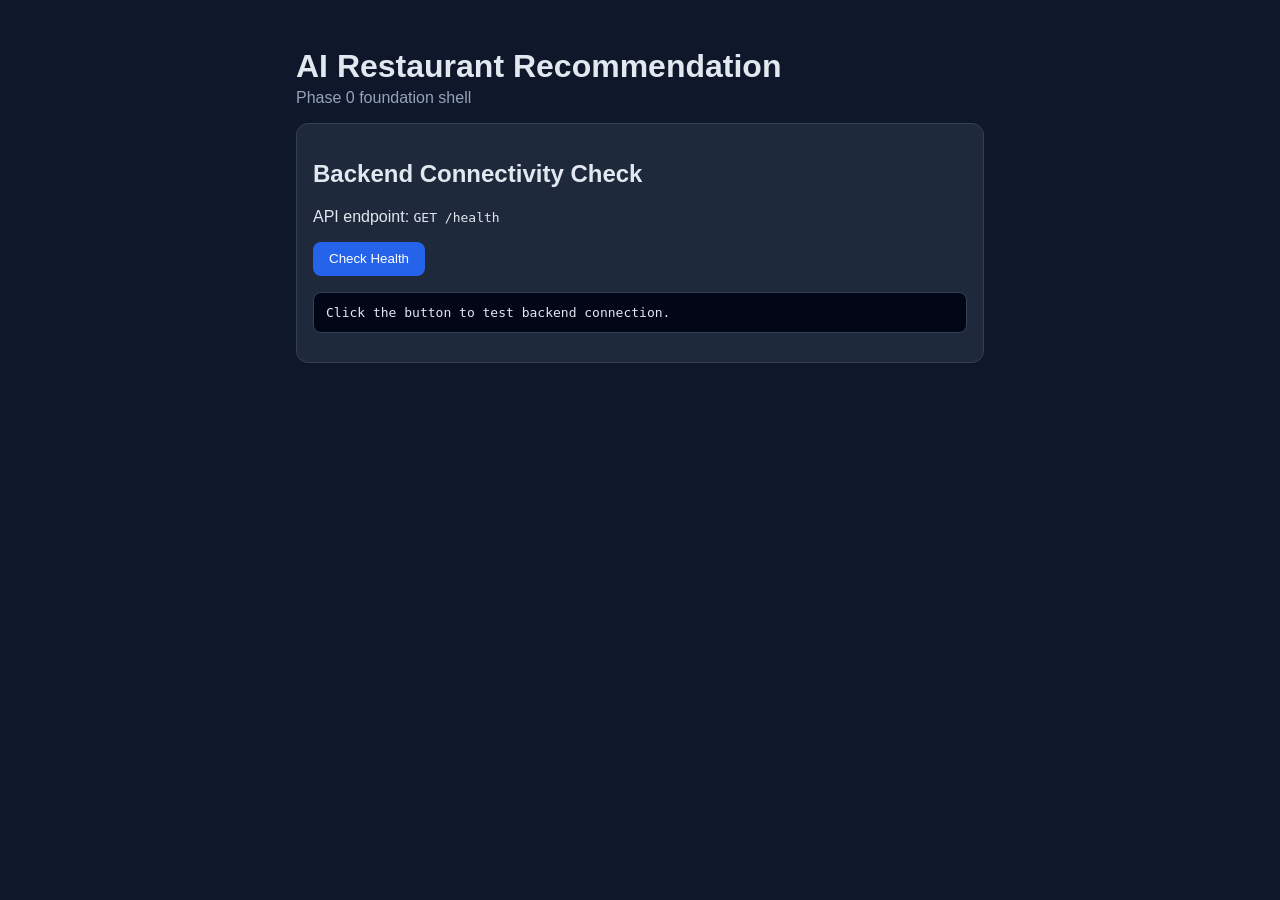
<file: frontend/index.html>
<!doctype html>
<html lang="en">
  <head>
    <meta charset="UTF-8" />
    <meta name="viewport" content="width=device-width, initial-scale=1.0" />
    <title>Restaurant Reco - Phase 0 Shell</title>
    <link rel="stylesheet" href="./styles.css" />
  </head>
  <body>
    <main class="container">
      <h1>AI Restaurant Recommendation</h1>
      <p class="subtitle">Phase 0 foundation shell</p>

      <section class="card">
        <h2>Backend Connectivity Check</h2>
        <p>API endpoint: <code>GET /health</code></p>
        <button id="check-health-btn">Check Health</button>
        <pre id="health-output">Click the button to test backend connection.</pre>
      </section>
    </main>

    <script src="./app.js"></script>
  </body>
</html>
</file>
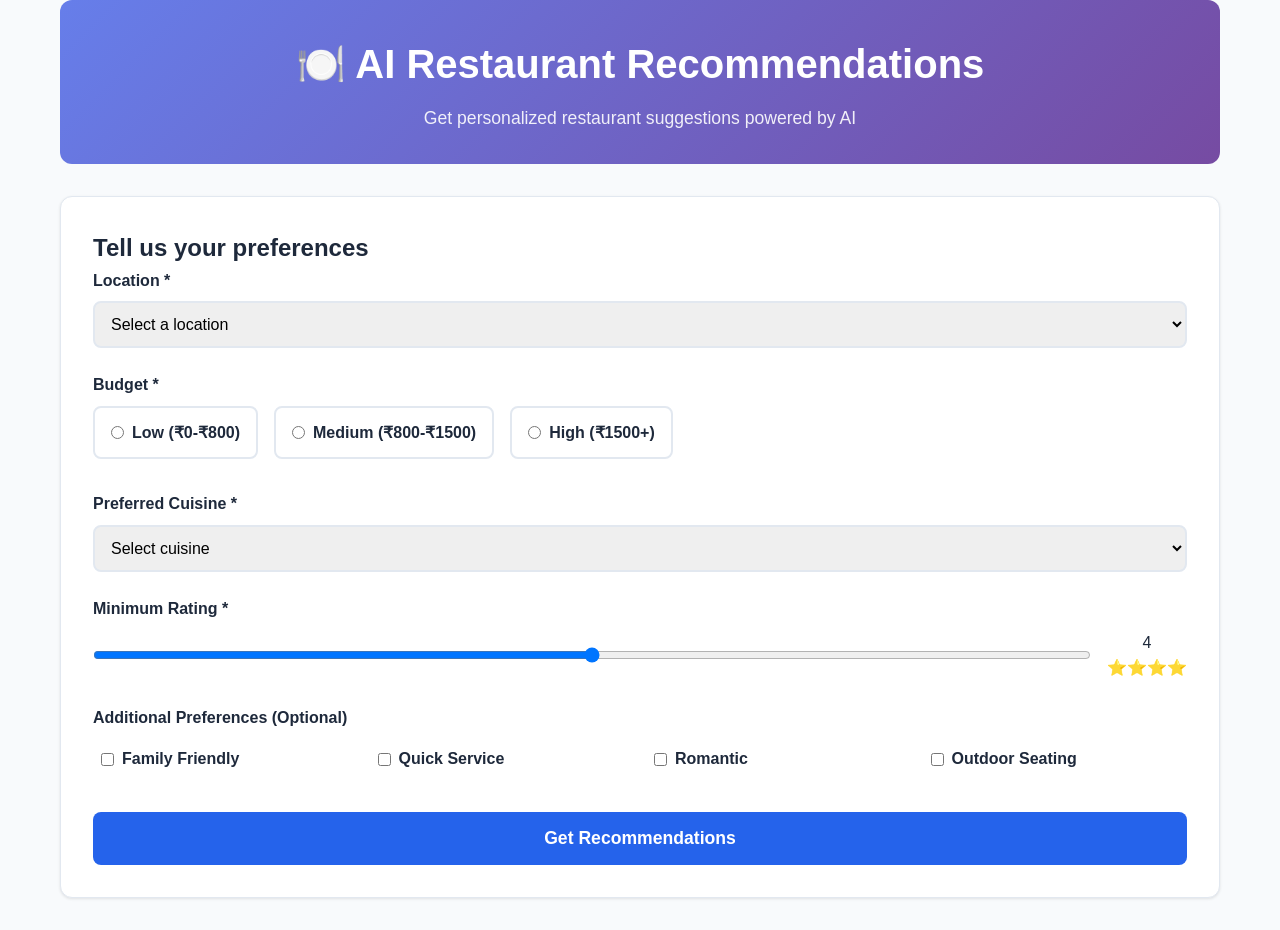
<file: phases/phase-5/frontend/index.html>
<!DOCTYPE html>
<html lang="en">
<head>
    <meta charset="UTF-8">
    <meta name="viewport" content="width=device-width, initial-scale=1.0">
    <title>AI Restaurant Recommendations - Phase 5</title>
    <link rel="stylesheet" href="./styles.css">
</head>
<body>
    <div class="container">
        <header class="header">
            <h1>🍽️ AI Restaurant Recommendations</h1>
            <p class="subtitle">Get personalized restaurant suggestions powered by AI</p>
        </header>

        <!-- Preference Form Section -->
        <section id="preference-section" class="preference-section">
            <div class="card">
                <h2>Tell us your preferences</h2>
                <form id="preference-form" class="preference-form">
                    <!-- Location Input -->
                    <div class="form-group">
                        <label for="location">Location *</label>
                        <select id="location" name="location" required>
                            <option value="">Select a location</option>
                            <option value="Bellandur">Bellandur</option>
                            <option value="Marathahalli">Marathahalli</option>
                            <option value="Sarjapur Road">Sarjapur Road</option>
                            <option value="HSR">HSR</option>
                            <option value="Koramangala">Koramangala</option>
                            <option value="Indiranagar">Indiranagar</option>
                        </select>
                    </div>

                    <!-- Budget Input -->
                    <div class="form-group">
                        <label for="budget">Budget *</label>
                        <div class="budget-options">
                            <label class="budget-option">
                                <input type="radio" name="budget" value="low" required>
                                <span class="budget-label">Low (₹0-₹800)</span>
                            </label>
                            <label class="budget-option">
                                <input type="radio" name="budget" value="medium" required>
                                <span class="budget-label">Medium (₹800-₹1500)</span>
                            </label>
                            <label class="budget-option">
                                <input type="radio" name="budget" value="high" required>
                                <span class="budget-label">High (₹1500+)</span>
                            </label>
                        </div>
                    </div>

                    <!-- Cuisine Input -->
                    <div class="form-group">
                        <label for="cuisine">Preferred Cuisine *</label>
                        <select id="cuisine" name="cuisine" required>
                            <option value="">Select cuisine</option>
                            <option value="North Indian">North Indian</option>
                            <option value="South Indian">South Indian</option>
                            <option value="Chinese">Chinese</option>
                            <option value="Italian">Italian</option>
                            <option value="Continental">Continental</option>
                            <option value="Biryani">Biryani</option>
                            <option value="Fast Food">Fast Food</option>
                            <option value="Mughlai">Mughlai</option>
                            <option value="European">European</option>
                        </select>
                    </div>

                    <!-- Rating Input -->
                    <div class="form-group">
                        <label for="min-rating">Minimum Rating *</label>
                        <div class="rating-slider">
                            <input type="range" id="min-rating" name="min_rating" min="3.0" max="5.0" step="0.1" value="4.0" required>
                            <div class="rating-display">
                                <span id="rating-value">4.0</span>
                                <div class="rating-stars" id="rating-stars">
                                    ⭐⭐⭐⭐
                                </div>
                            </div>
                        </div>
                    </div>

                    <!-- Additional Preferences -->
                    <div class="form-group">
                        <label for="additional-preferences">Additional Preferences (Optional)</label>
                        <div class="checkbox-group">
                            <label class="checkbox-option">
                                <input type="checkbox" name="additional_preferences" value="family-friendly">
                                <span>Family Friendly</span>
                            </label>
                            <label class="checkbox-option">
                                <input type="checkbox" name="additional_preferences" value="quick-service">
                                <span>Quick Service</span>
                            </label>
                            <label class="checkbox-option">
                                <input type="checkbox" name="additional_preferences" value="romantic">
                                <span>Romantic</span>
                            </label>
                            <label class="checkbox-option">
                                <input type="checkbox" name="additional_preferences" value="outdoor-seating">
                                <span>Outdoor Seating</span>
                            </label>
                        </div>
                    </div>

                    <!-- Submit Button -->
                    <button type="submit" class="submit-btn" id="get-recommendations">
                        Get Recommendations
                    </button>
                </form>
            </div>
        </section>

        <!-- Loading Section -->
        <section id="loading-section" class="loading-section hidden">
            <div class="loading-card">
                <div class="spinner"></div>
                <h2>Finding perfect restaurants for you...</h2>
                <p>Our AI is analyzing your preferences and searching for the best matches</p>
                <div class="loading-progress">
                    <div class="progress-bar">
                        <div class="progress-fill" id="progress-fill"></div>
                    </div>
                    <span id="progress-text">Analyzing preferences...</span>
                </div>
            </div>
        </section>

        <!-- Results Section -->
        <section id="results-section" class="results-section hidden">
            <div class="results-header">
                <h2>Your Personalized Recommendations</h2>
                <p class="results-summary" id="results-summary"></p>
                <div class="action-buttons">
                    <button class="secondary-btn" id="refine-search">Refine Search</button>
                    <button class="secondary-btn" id="regenerate">Regenerate</button>
                </div>
            </div>
            
            <div class="recommendations-grid" id="recommendations-grid">
                <!-- Recommendation cards will be inserted here -->
            </div>
        </section>

        <!-- Error Section -->
        <section id="error-section" class="error-section hidden">
            <div class="error-card">
                <div class="error-icon">⚠️</div>
                <h2>Something went wrong</h2>
                <p id="error-message">We couldn't get your recommendations. Please try again.</p>
                <button class="primary-btn" id="retry-btn">Try Again</button>
            </div>
        </section>
    </div>

    <script src="./app.js?v=2"></script>
</body>
</html>
</file>
<file: frontend/styles.css>
* {
  box-sizing: border-box;
}

body {
  margin: 0;
  font-family: Arial, sans-serif;
  background: #0f172a;
  color: #e2e8f0;
}

.container {
  max-width: 720px;
  margin: 3rem auto;
  padding: 0 1rem;
}

h1 {
  margin-bottom: 0.25rem;
}

.subtitle {
  margin-top: 0;
  color: #94a3b8;
}

.card {
  background: #1e293b;
  border: 1px solid #334155;
  border-radius: 0.75rem;
  padding: 1rem;
}

button {
  background: #2563eb;
  color: #ffffff;
  border: 0;
  border-radius: 0.5rem;
  padding: 0.6rem 1rem;
  cursor: pointer;
}

button:hover {
  background: #1d4ed8;
}

pre {
  margin-top: 1rem;
  padding: 0.75rem;
  border-radius: 0.5rem;
  background: #020617;
  border: 1px solid #334155;
  white-space: pre-wrap;
  word-break: break-word;
}
</file>
<file: phases/phase-5/frontend/styles.css>
/* Phase 5 Restaurant Recommendation UI Styles */

:root {
    --primary-color: #2563eb;
    --primary-hover: #1d4ed8;
    --secondary-color: #64748b;
    --success-color: #10b981;
    --error-color: #ef4444;
    --warning-color: #f59e0b;
    --background: #f8fafc;
    --card-bg: #ffffff;
    --text-primary: #1e293b;
    --text-secondary: #64748b;
    --border-color: #e2e8f0;
    --shadow: 0 1px 3px 0 rgb(0 0 0 / 0.1);
    --shadow-lg: 0 10px 15px -3px rgb(0 0 0 / 0.1);
}

* {
    margin: 0;
    padding: 0;
    box-sizing: border-box;
}

body {
    font-family: -apple-system, BlinkMacSystemFont, 'Segoe UI', Roboto, sans-serif;
    background: var(--background);
    color: var(--text-primary);
    line-height: 1.6;
}

.container {
    max-width: 1200px;
    margin: 0 auto;
    padding: 0 20px;
}

/* Header */
.header {
    text-align: center;
    padding: 2rem 0;
    background: linear-gradient(135deg, #667eea 0%, #764ba2 100%);
    color: white;
    margin-bottom: 2rem;
    border-radius: 12px;
}

.header h1 {
    font-size: 2.5rem;
    margin-bottom: 0.5rem;
    font-weight: 700;
}

.header .subtitle {
    font-size: 1.1rem;
    opacity: 0.9;
}

/* Cards */
.card {
    background: var(--card-bg);
    border-radius: 12px;
    padding: 2rem;
    box-shadow: var(--shadow);
    border: 1px solid var(--border-color);
    margin-bottom: 2rem;
}

/* Form Styles */
.preference-form {
    display: grid;
    gap: 1.5rem;
}

.form-group {
    display: flex;
    flex-direction: column;
}

.form-group label {
    font-weight: 600;
    margin-bottom: 0.5rem;
    color: var(--text-primary);
}

.form-group input,
.form-group select {
    padding: 0.75rem;
    border: 2px solid var(--border-color);
    border-radius: 8px;
    font-size: 1rem;
    transition: border-color 0.2s;
}

.form-group input:focus,
.form-group select:focus {
    outline: none;
    border-color: var(--primary-color);
}

/* Budget Options */
.budget-options {
    display: flex;
    gap: 1rem;
    flex-wrap: wrap;
}

.budget-option {
    display: flex;
    align-items: center;
    cursor: pointer;
    padding: 0.75rem 1rem;
    border: 2px solid var(--border-color);
    border-radius: 8px;
    transition: all 0.2s;
}

.budget-option input[type="radio"] {
    margin-right: 0.5rem;
}

.budget-option:hover {
    border-color: var(--primary-color);
}

.budget-option:has(input:checked) {
    background: var(--primary-color);
    color: white;
    border-color: var(--primary-color);
}

/* Checkbox Group */
.checkbox-group {
    display: grid;
    grid-template-columns: repeat(auto-fit, minmax(150px, 1fr));
    gap: 0.75rem;
}

.checkbox-option {
    display: flex;
    align-items: center;
    cursor: pointer;
    padding: 0.5rem;
}

.checkbox-option input[type="checkbox"] {
    margin-right: 0.5rem;
}

/* Rating Slider */
.rating-slider {
    display: flex;
    align-items: center;
    gap: 1rem;
}

.rating-slider input[type="range"] {
    flex: 1;
    height: 6px;
    background: var(--border-color);
    border-radius: 3px;
    outline: none;
}

.rating-slider input[type="range"]::-webkit-slider-thumb {
    appearance: none;
    width: 20px;
    height: 20px;
    background: var(--primary-color);
    border-radius: 50%;
    cursor: pointer;
}

.rating-display {
    display: flex;
    flex-direction: column;
    align-items: center;
    min-width: 80px;
}

.rating-value {
    font-weight: 600;
    font-size: 1.2rem;
}

.rating-stars {
    color: var(--warning-color);
    font-size: 1rem;
}

/* Buttons */
.submit-btn,
.primary-btn {
    background: var(--primary-color);
    color: white;
    border: none;
    padding: 1rem 2rem;
    border-radius: 8px;
    font-size: 1.1rem;
    font-weight: 600;
    cursor: pointer;
    transition: background-color 0.2s;
}

.submit-btn:hover,
.primary-btn:hover {
    background: var(--primary-hover);
}

.secondary-btn {
    background: transparent;
    color: var(--primary-color);
    border: 2px solid var(--primary-color);
    padding: 0.5rem 1rem;
    border-radius: 6px;
    font-weight: 600;
    cursor: pointer;
    transition: all 0.2s;
}

.secondary-btn:hover {
    background: var(--primary-color);
    color: white;
}

/* Loading Section */
.loading-section {
    text-align: center;
}

.loading-card {
    background: var(--card-bg);
    border-radius: 12px;
    padding: 3rem;
    box-shadow: var(--shadow-lg);
    border: 1px solid var(--border-color);
}

.spinner {
    width: 50px;
    height: 50px;
    border: 4px solid var(--border-color);
    border-top: 4px solid var(--primary-color);
    border-radius: 50%;
    animation: spin 1s linear infinite;
    margin: 0 auto 1.5rem;
}

@keyframes spin {
    0% { transform: rotate(0deg); }
    100% { transform: rotate(360deg); }
}

.loading-progress {
    margin-top: 2rem;
}

.progress-bar {
    width: 100%;
    height: 8px;
    background: var(--border-color);
    border-radius: 4px;
    overflow: hidden;
    margin-bottom: 0.5rem;
}

.progress-fill {
    height: 100%;
    background: var(--primary-color);
    width: 0%;
    transition: width 0.3s ease;
    animation: progress 3s ease-in-out;
}

@keyframes progress {
    0% { width: 0%; }
    50% { width: 60%; }
    100% { width: 100%; }
}

/* Results Section */
.results-header {
    text-align: center;
    margin-bottom: 2rem;
}

.results-header h2 {
    font-size: 2rem;
    margin-bottom: 0.5rem;
}

.results-summary {
    color: var(--text-secondary);
    margin-bottom: 1rem;
}

.action-buttons {
    display: flex;
    gap: 1rem;
    justify-content: center;
    flex-wrap: wrap;
}

.recommendations-grid {
    display: grid;
    grid-template-columns: repeat(auto-fit, minmax(350px, 1fr));
    gap: 1.5rem;
}

/* Recommendation Cards */
.recommendation-card {
    background: var(--card-bg);
    border-radius: 12px;
    padding: 1.5rem;
    box-shadow: var(--shadow);
    border: 1px solid var(--border-color);
    transition: transform 0.2s, box-shadow 0.2s;
}

.recommendation-card:hover {
    transform: translateY(-2px);
    box-shadow: var(--shadow-lg);
}

.recommendation-header {
    display: flex;
    justify-content: space-between;
    align-items: start;
    margin-bottom: 1rem;
}

.restaurant-name {
    font-size: 1.3rem;
    font-weight: 700;
    color: var(--text-primary);
    margin-bottom: 0.25rem;
}

.restaurant-location {
    color: var(--text-secondary);
    font-size: 0.9rem;
}

.rating-badge {
    background: var(--success-color);
    color: white;
    padding: 0.25rem 0.5rem;
    border-radius: 6px;
    font-weight: 600;
    display: flex;
    align-items: center;
    gap: 0.25rem;
}

.rating-badge .stars {
    color: white;
}

.restaurant-meta {
    display: flex;
    gap: 1rem;
    margin-bottom: 1rem;
    flex-wrap: wrap;
}

.meta-item {
    display: flex;
    align-items: center;
    gap: 0.25rem;
    color: var(--text-secondary);
    font-size: 0.9rem;
}

.cuisine-tags {
    display: flex;
    flex-wrap: wrap;
    gap: 0.5rem;
    margin-bottom: 1rem;
}

.cuisine-tag {
    background: var(--background);
    padding: 0.25rem 0.5rem;
    border-radius: 6px;
    font-size: 0.8rem;
    color: var(--text-secondary);
    border: 1px solid var(--border-color);
}

.explanation {
    background: linear-gradient(135deg, #667eea15 0%, #764ba215 100%);
    border-left: 4px solid var(--primary-color);
    padding: 1rem;
    border-radius: 8px;
    margin-bottom: 1rem;
}

.explanation-title {
    font-weight: 600;
    margin-bottom: 0.5rem;
    color: var(--primary-color);
}

.explanation-text {
    color: var(--text-primary);
    line-height: 1.5;
}

.feedback-section {
    display: flex;
    justify-content: space-between;
    align-items: center;
    padding-top: 1rem;
    border-top: 1px solid var(--border-color);
}

.feedback-buttons {
    display: flex;
    gap: 0.5rem;
}

.feedback-btn {
    background: transparent;
    border: 1px solid var(--border-color);
    padding: 0.5rem 1rem;
    border-radius: 6px;
    cursor: pointer;
    transition: all 0.2s;
    display: flex;
    align-items: center;
    gap: 0.25rem;
}

.feedback-btn:hover {
    background: var(--background);
}

.feedback-btn.helpful:hover {
    background: var(--success-color);
    color: white;
    border-color: var(--success-color);
}

.feedback-btn.not-helpful:hover {
    background: var(--error-color);
    color: white;
    border-color: var(--error-color);
}

/* Error Section */
.error-section {
    text-align: center;
}

.error-card {
    background: var(--card-bg);
    border-radius: 12px;
    padding: 3rem;
    box-shadow: var(--shadow-lg);
    border: 1px solid var(--error-color);
}

.error-icon {
    font-size: 3rem;
    margin-bottom: 1rem;
}

.error-card h2 {
    color: var(--error-color);
    margin-bottom: 1rem;
}

/* Utility Classes */
.hidden {
    display: none;
}

.text-center {
    text-align: center;
}

.mb-1 {
    margin-bottom: 1rem;
}

/* Responsive Design */
@media (max-width: 768px) {
    .container {
        padding: 0 10px;
    }
    
    .header h1 {
        font-size: 2rem;
    }
    
    .card {
        padding: 1.5rem;
    }
    
    .budget-options {
        flex-direction: column;
    }
    
    .checkbox-group {
        grid-template-columns: 1fr;
    }
    
    .recommendations-grid {
        grid-template-columns: 1fr;
    }
    
    .action-buttons {
        flex-direction: column;
    }
    
    .feedback-section {
        flex-direction: column;
        gap: 1rem;
        align-items: stretch;
    }
}

@media (max-width: 480px) {
    .header {
        padding: 1.5rem 0;
    }
    
    .header h1 {
        font-size: 1.5rem;
    }
    
    .card {
        padding: 1rem;
    }
    
    .restaurant-meta {
        flex-direction: column;
        gap: 0.5rem;
    }
}
</file>
